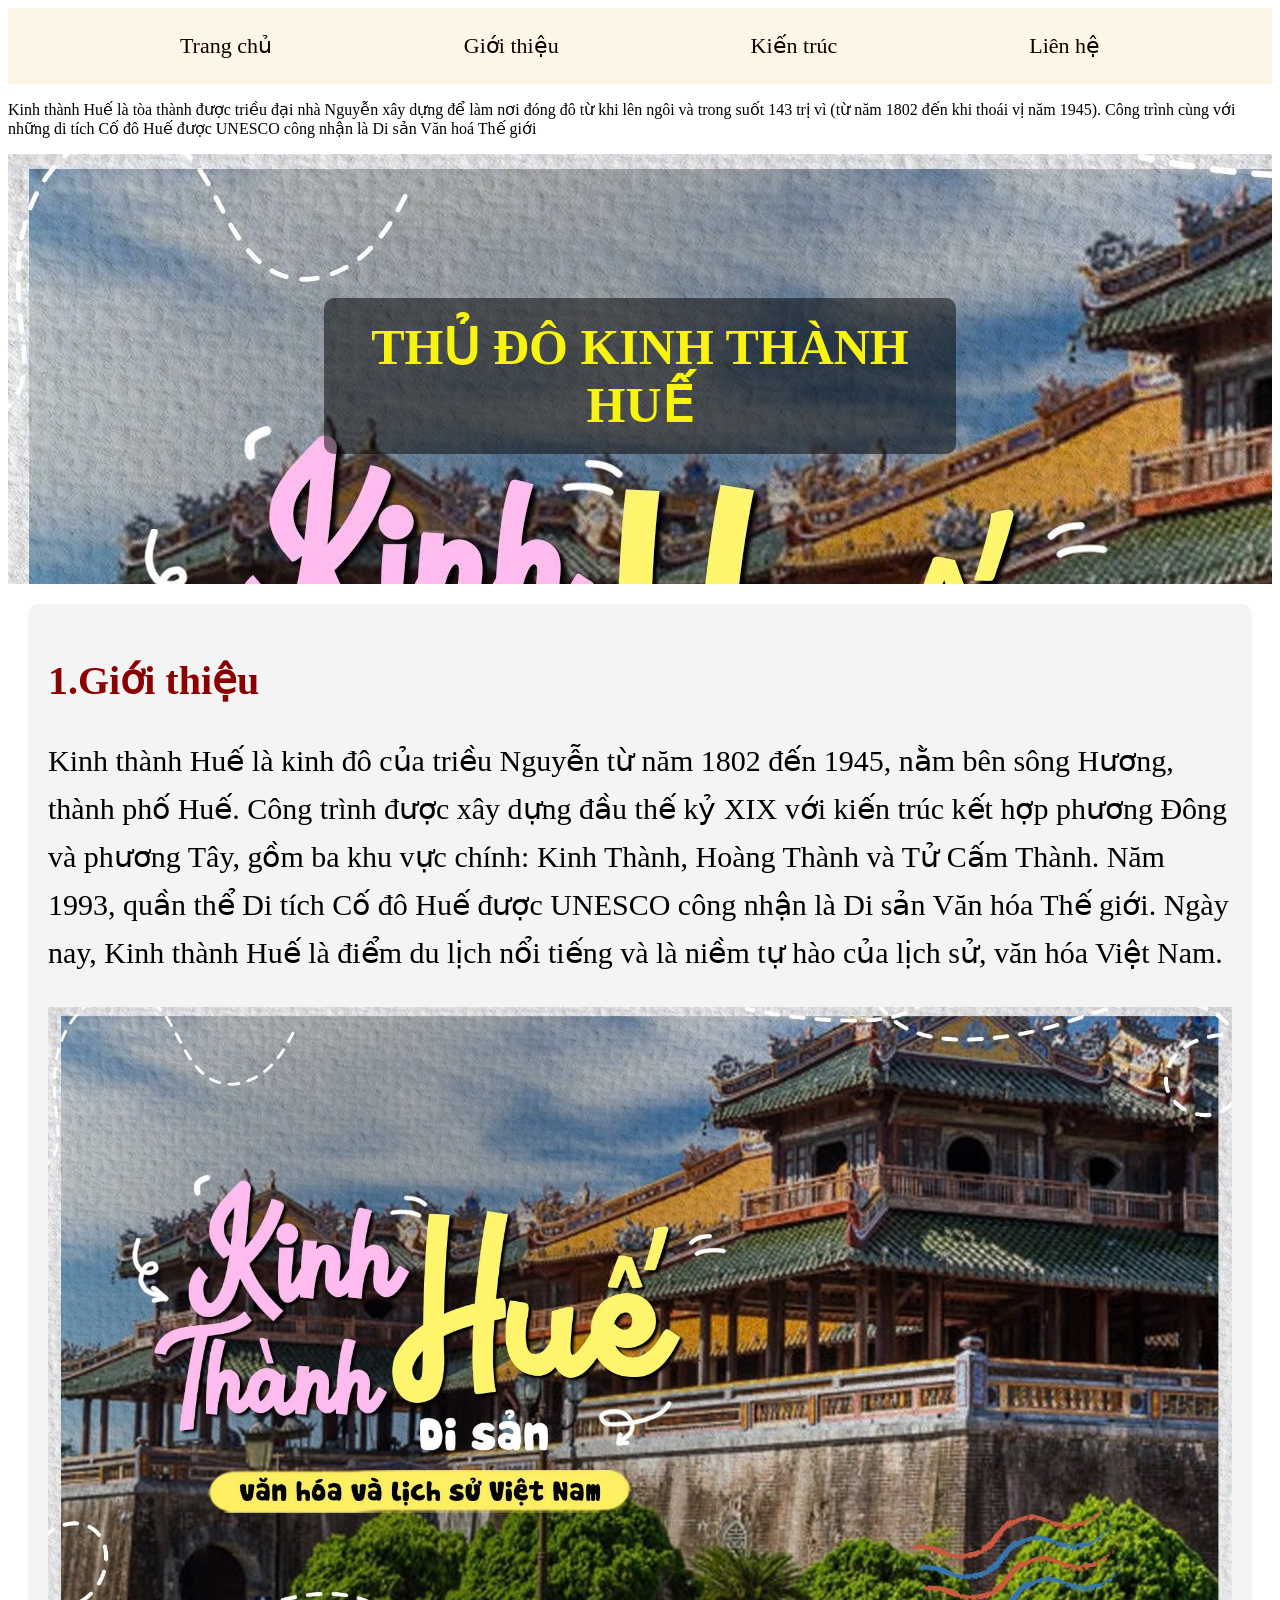
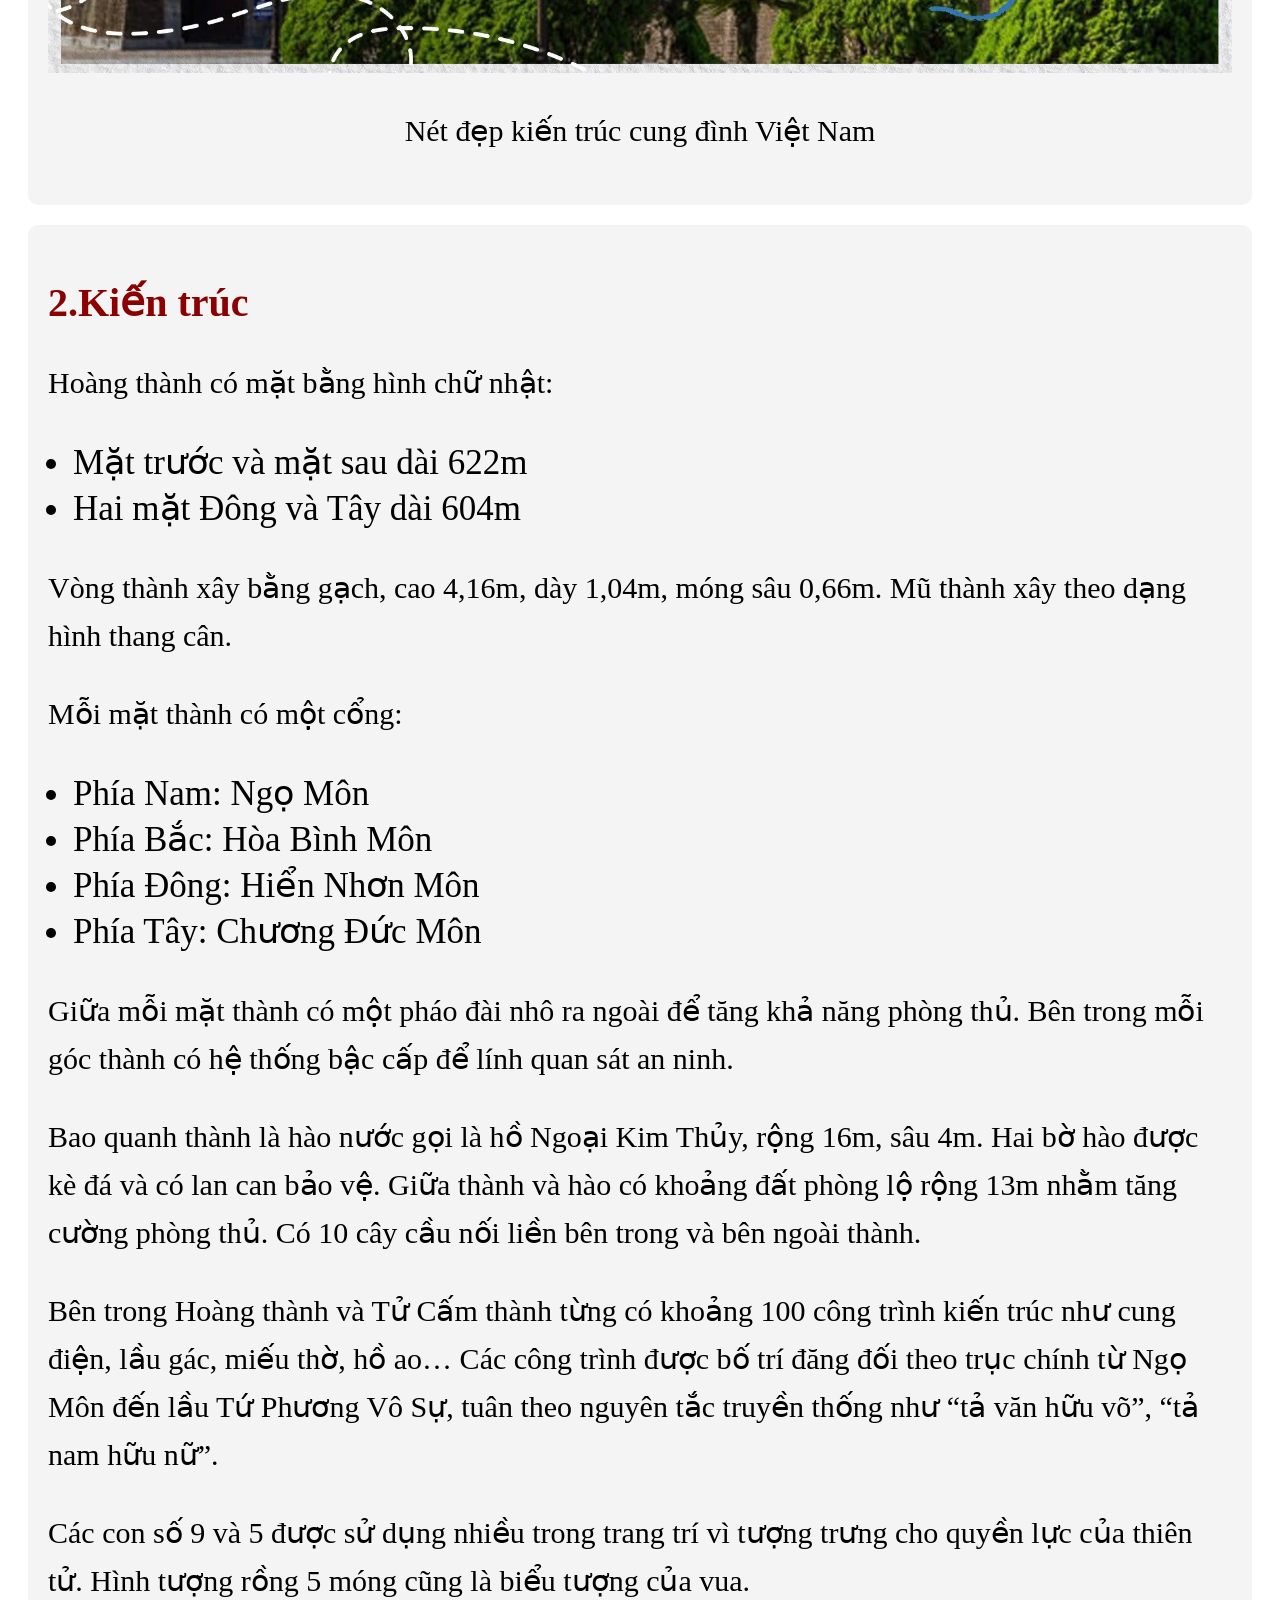
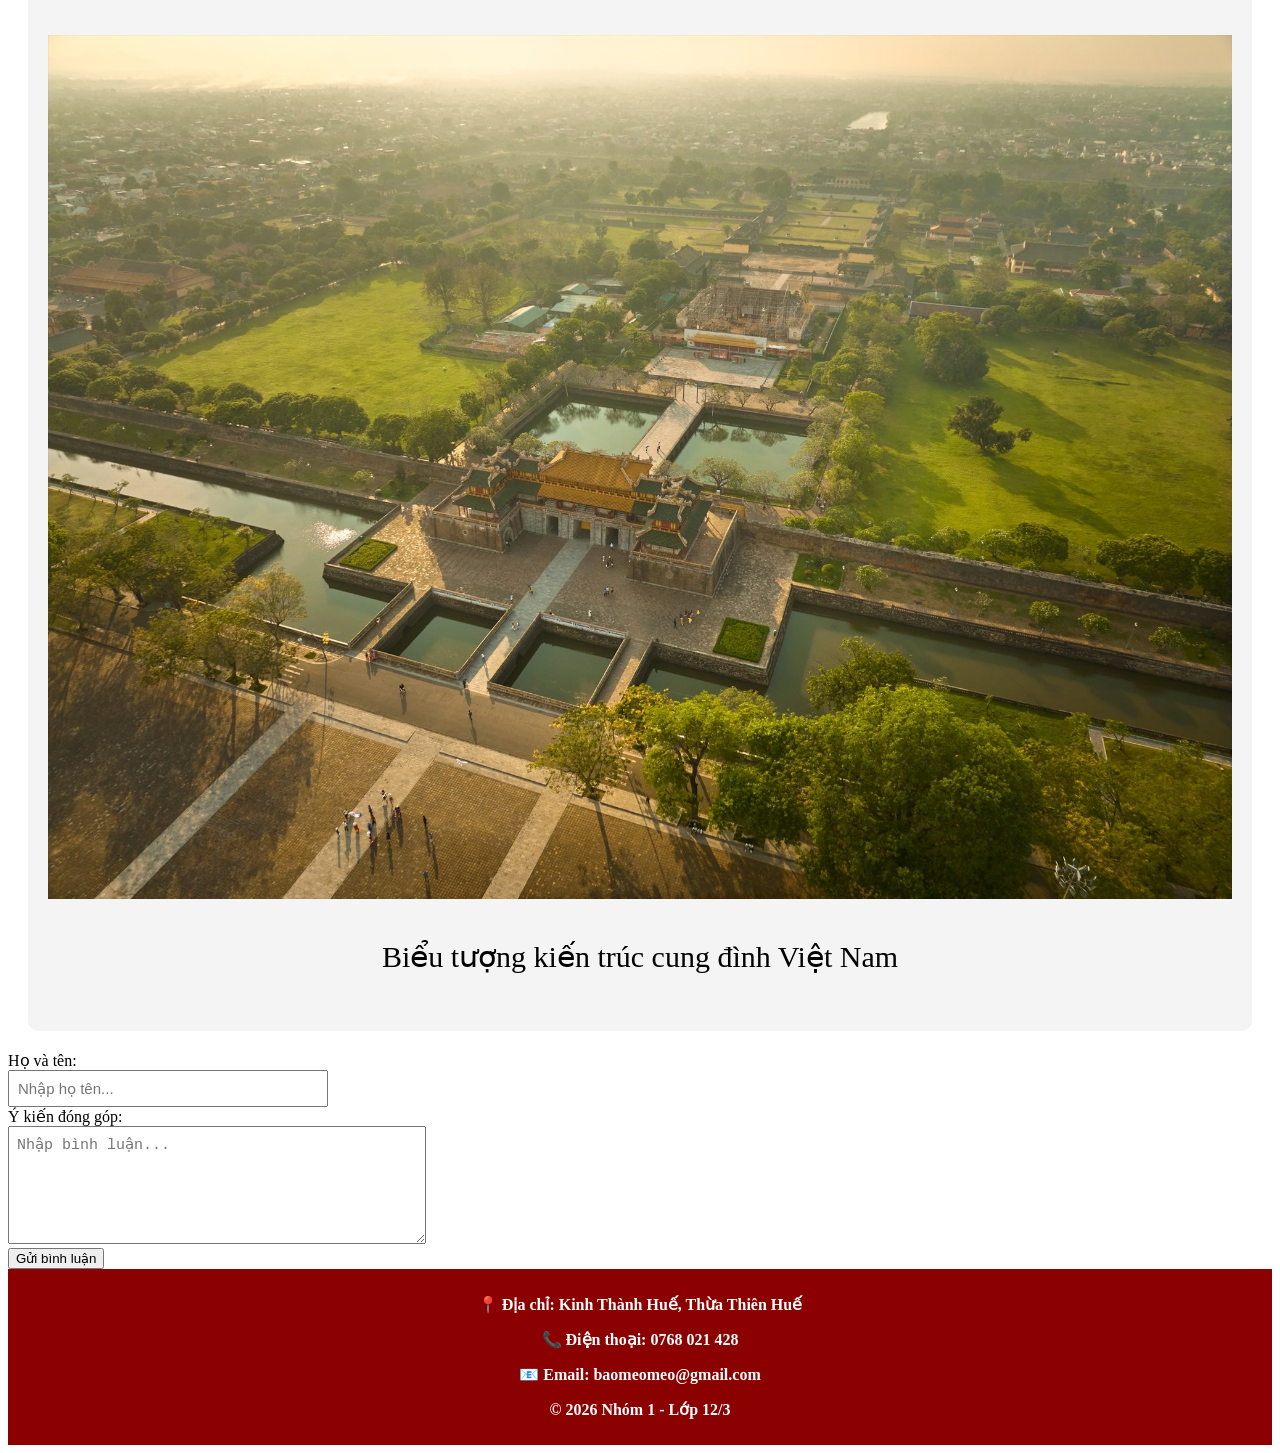
<file: index.html>
<!DOCTYPE html>
<html>
<head>
    <meta charset="UTF-8">
    <title>Giới thiệu Kinh Thành Huế</title>
    <link rel="stylesheet" href="style.css">
</head>
<body>
    <nav class="navbar">
    <a href="#trangchu">Trang chủ</a>
    <a href="#gioithieu">Giới thiệu</a>
    <a href="#kientruc">Kiến trúc</a>
    <a href="#lienhe">Liên hệ</a>
</nav>
<section id="trangchu">
    <div class="banner">
    
    <!-- Ảnh 3D -->
    <iframe
        src="https://www.360view.vn/gallery/data/projects/vietnam/thuathien_hue/kinhthanh__092011/index.html"
        frameborder="0"
        allowfullscreen>
    </iframe>

    <!-- Chữ đè lên -->
    <h1><center>THỦ ĐÔ KINH THÀNH HUẾ</center></h1>

    <p class="noibat">Kinh thành Huế là tòa thành được triều đại nhà Nguyễn xây dựng để làm nơi đóng đô từ khi lên ngôi và trong suốt 143 trị vì (từ năm 1802 đến khi thoái vị năm 1945). Công trình cùng với những di tích Cố đô Huế được UNESCO công nhận là Di sản Văn hoá Thế giới</p>
    <img src="anhue2.jpg"alt="">
</section>

<section id="gioithieu">
<h2>1.Giới thiệu </h2>
   <p>Kinh thành Huế là kinh đô của triều Nguyễn từ năm 1802 đến 1945, nằm bên sông Hương, thành phố Huế. Công trình được xây dựng đầu thế kỷ XIX với kiến trúc kết hợp phương Đông và phương Tây, gồm ba khu vực chính: Kinh Thành, Hoàng Thành và Tử Cấm Thành.
Năm 1993, quần thể Di tích Cố đô Huế được UNESCO công nhận là Di sản Văn hóa Thế giới. Ngày nay, Kinh thành Huế là điểm du lịch nổi tiếng và là niềm tự hào của lịch sử, văn hóa Việt Nam.</p>
     <img src="anhue2.jpg"alt="">
</div>
<p class="a">Nét đẹp kiến trúc cung đình Việt Nam</p>
</section>

<section id="kientruc">
    <h2>2.Kiến trúc</h2>
    <p>Hoàng thành có mặt bằng hình chữ nhật:</p>
<ul><!-- là danh sách không thứ tự (tự có dấu chấm)-->
    <li>Mặt trước và mặt sau dài 622m</li><!--là từng dòng nội dung.-->
    <li>Hai mặt Đông và Tây dài 604m</li>
</ul>

<p>Vòng thành xây bằng gạch, cao 4,16m, dày 1,04m, móng sâu 0,66m. Mũ thành xây theo dạng hình thang cân.</p>
<p>Mỗi mặt thành có một cổng:</p>
<ul>
    <li>Phía Nam: Ngọ Môn</li>
    <li>Phía Bắc: Hòa Bình Môn</li>
    <li>Phía Đông: Hiển Nhơn Môn</li>
    <li>Phía Tây: Chương Đức Môn</li>
</ul>
<p>Giữa mỗi mặt thành có một pháo đài nhô ra ngoài để tăng khả năng phòng thủ. Bên trong mỗi góc thành có hệ thống bậc cấp để lính quan sát an ninh.</p>
<p>Bao quanh thành là hào nước gọi là hồ Ngoại Kim Thủy, rộng 16m, sâu 4m. Hai bờ hào được kè đá và có lan can bảo vệ. Giữa thành và hào có khoảng đất phòng lộ rộng 13m nhằm tăng cường phòng thủ. Có 10 cây cầu nối liền bên trong và bên ngoài thành.</p>
<p>Bên trong Hoàng thành và Tử Cấm thành từng có khoảng 100 công trình kiến trúc như cung điện, lầu gác, miếu thờ, hồ ao… Các công trình được bố trí đăng đối theo trục chính từ Ngọ Môn đến lầu Tứ Phương Vô Sự, tuân theo nguyên tắc truyền thống như “tả văn hữu võ”, “tả nam hữu nữ”.</p>
<p>Các con số 9 và 5 được sử dụng nhiều trong trang trí vì tượng trưng cho quyền lực của thiên tử. Hình tượng rồng 5 móng cũng là biểu tượng của vua.</p>
<img src="anhhue3.jpg">
<p class="a">Biểu tượng kiến trúc cung đình Việt Nam</p>
</section>

<section id="lienhe"> 
<form>
  <label>Họ và tên:</label><br>
  <input type="text" placeholder="Nhập họ tên..."><br>
  <label>Ý kiến đóng góp:</label><br>
  <textarea placeholder="Nhập bình luận..."></textarea><br>
  <button>Gửi bình luận</button><br>
</form>
</section>
 <footer>
    <p>📍 Địa chỉ: Kinh Thành Huế, Thừa Thiên Huế</p>
    <p>📞 Điện thoại: 0768 021 428</p>
    <p>📧 Email: baomeomeo@gmail.com</p> 
    <p>© 2026 Nhóm 1 - Lớp 12/3</p>
</footer> 
</body>
</html>
</file>
<file: style.css>
/* Thanh điều hướng */
.navbar {
    background-color: OldLace;
    display: flex;              /* Cho nằm ngang */
    justify-content: space-evenly; /* Cách đều nhau */
    align-items: center;
    padding: 15px 0;
}

/* Link bên trong */
.navbar a {
    color: rgb(14, 1, 1);
    text-decoration: none;
    font-size: 18px;
    padding: 10px 20px;
}

/* Hiệu ứng khi rê chuột */
.navbar a:hover {
    background-color: #ffcc00;
    color: black;
    border-radius: 5px;
}

.navbar a {
    font-size: 22px;   /* Tăng số lên để chữ to hơn */
}

.banner {
    position: relative;/*tạo khum chuẩn*/
    width: 100%;
    height: 500px;
    overflow: hidden;
}

/* iframe full khung */
.banner iframe {
    position: absolute;/*đặt vị trí vào khum giữa*/
    top: 0;            /*Sát mép trên của khung mốc*/
    left: 0;           /*Sát mép trái của khung mốc*/
    width: 100%;
    height: 100%;
}

/* chữ nằm trên */
.banner h1 {
    position: absolute;
    top: 50%;
    left: 50%;
    transform: translate(-50%, -50%);/*căn giữa */
    
    color: rgb(248, 244, 15);
    font-size: 50px;
    background-color: rgba(0,0,0,0.5);
    padding: 20px 40px;/*khoảng cách bên trong phần tử*/
    border-radius: 10px;
}
#gioithieu h2{ 
    color: darkred;
    font-size:40px;
}
#gioithieu p{
    font-size:30px;
    line-height: 1.6;/*chỉnh khoảng cách giữa các dòng chữ.*/
}
#gioithieu img {
    width: 100%;
    height: auto;
}
.a {
    font-size: 25px;
    text-align:center;
}
#gioithieu{
    background-color: #f4f4f4;
    padding: 20px;
    margin: 20px;
    border-radius: 10px;
}

#kientruc {
    background-color: #f4f4f4;
    padding: 20px;     /*Tạo khoảng cách bên trong*/
    margin: 20px;     /*Tạo khoảng cách bên ngoài*/
    border-radius: 10px;/*bo góc*/
}

#kientruc h2 {
    color: darkred;
    font-size: 40px;
}

#kientruc p {
    font-size: 30px;
    line-height: 1.6;
}

#kientruc ul {
    list-style-type: disc;/*hiện dấu chấm tròn*/
    padding-left: 25px;/*khoảng cách bên trái.*/
    font-size:35px;
}

#kientruc li {
    margin-bottom: 5px;/*khoảng trống phía dưới*/
    font-size: 35px;
}
#kientruc img{ 
    width: 100%;
    height: auto;
}
#lienhe input {
    width: 300px;     /* tăng chiều ngang */
    padding: 8px;
    font-size: 15px;
}
#lienhe textarea {
    width: 400px;     /* rộng hơn input */
    height: 100px;    /* cao hơn */
    padding: 8px;
    font-size: 15px;
}
footer {
    background-color: #8b0000;
    color: white;
    text-align: center;
    padding: 10px;
    font-weight: bold;

}
</file>
